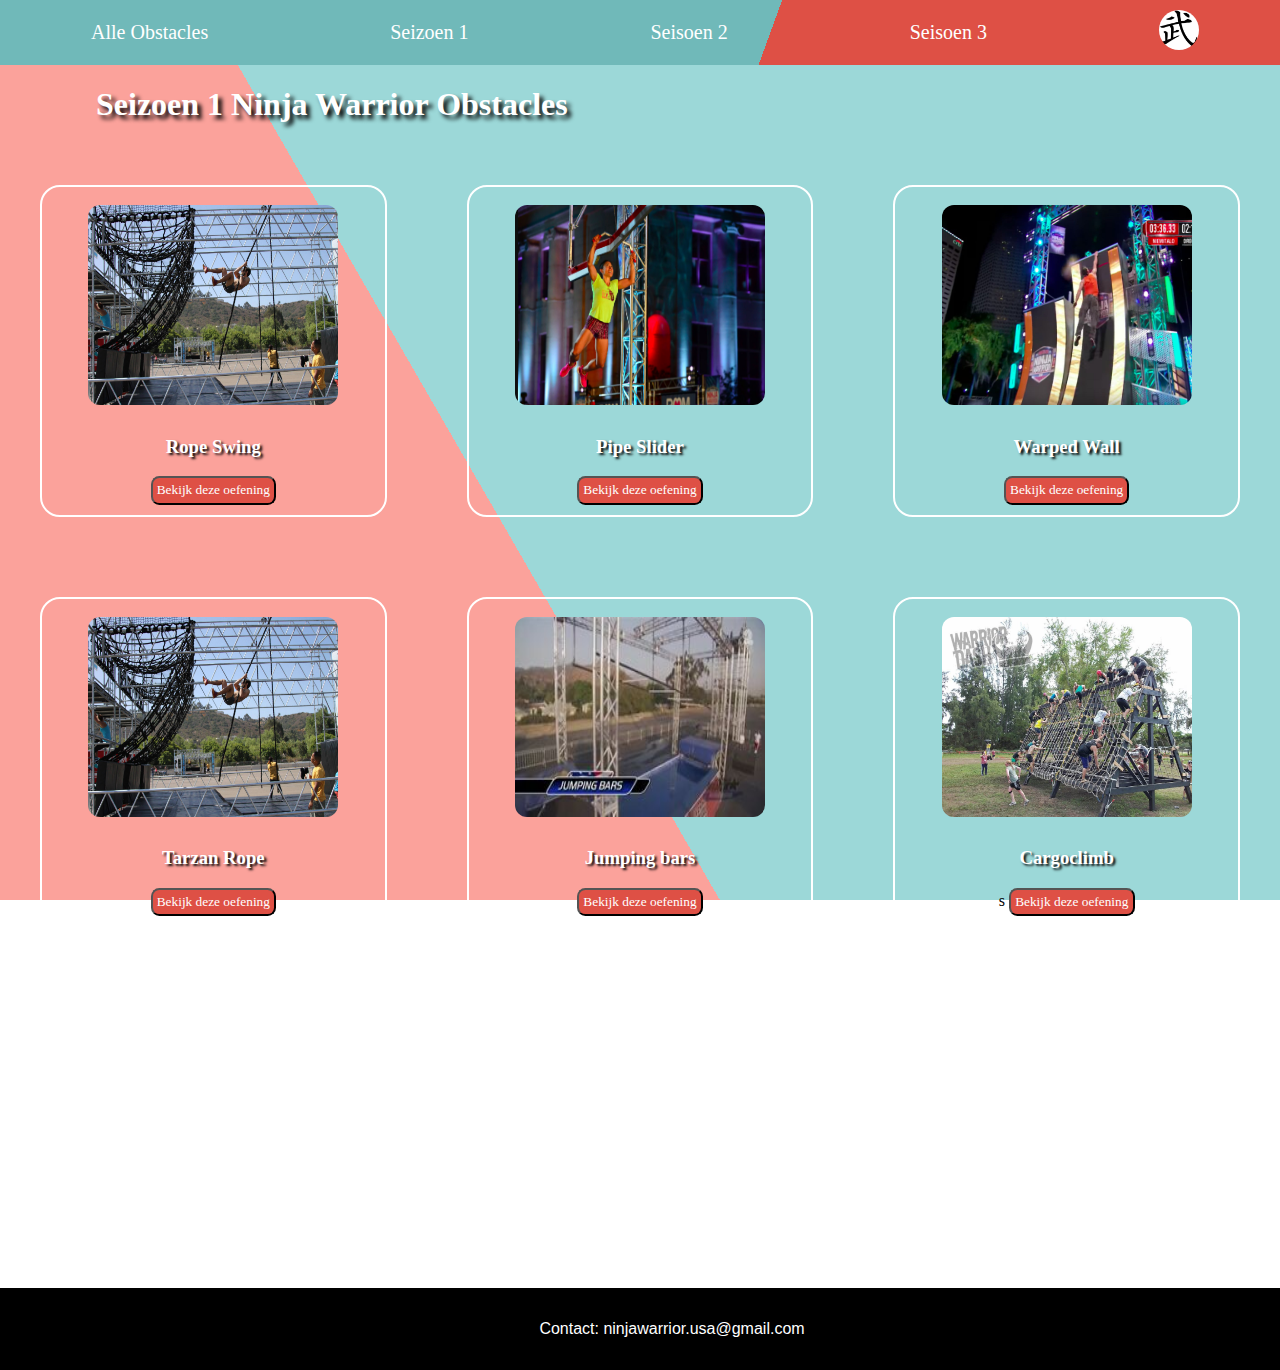
<file: s1.html>
<!DOCTYPE html>
<html lang="en">

<head>
    <meta charset="UTF-8">
    <meta name="viewport" content="width=device-width, initial-scale=1.0">
    <title>Document</title>
    <link rel="stylesheet" type="text/css" href="style.css">
</head>

<body>
    <header>
        <nav>
            <ul>


                <li><a href="Alle.html">Alle Obstacles</a></li>
                <li><a href="s1.html">Seizoen 1</a></li>
                <li><a href="s2.html">Seisoen 2</a></li>
                <li><a href="s3.html">Seisoen 3</a></li>
                <li><img src="img/s-l300.jpg" alt="" /></li>

            </ul>
        </nav>

        <nav class="nav-mobile">
            <ul>


                <li><a href="Alle.html">Alle Obstacles</a></li>
                <li>
                    <a href="">Seizoenen</a>
                    <ul>
                        <li><a href="s1.html">Seizoen 1</a></li>
                        <li><a href="s2.html">Seisoen 2</a></li>
                        <li><a href="s3.html">Seisoen 3</a></li>

                    </ul>
                <li><img src="img/s-l300.jpg" alt="" /></li>

                <!-- dropdown van https://codepen.io/massiebn/pen/KrJvi en een beetje hulp van Martijn-->
            </ul>
        </nav>

    </header>


    <main>
        <h1>Seizoen 1 Ninja Warrior Obstacles</h1>
        <section>
            <article>
                <img id="img" onmouseover="changeImage()" src="img/rope.jpg" alt="">
                <!--
            Bron:https://theamericanprizewinninglinks.blogspot.com/2011/03/american-ninja-warrior-rope-swing.html-->

                <h3>Rope Swing</h3>

                <button type="button" onclick="sword.play()">Bekijk deze oefening</button>
            </article>

            <article>
                <img src="img/pipe.jpg" alt="">
                <!--Bron:https://www.americanninjawarriornation.com/2017/7/20/16006950/ninja-killer-this-obstacle-was-the-end-of-the-rail-for-a-lot-of-ninjas-->

                <h3>Pipe Slider</h3>

                <button type="button" onclick="sword.play()">Bekijk deze oefening</button>
            </article>

            <article>
                <img src="img/wwall.jpg" alt="">
                <!--Bron: https://www.americanninjawarriornation.com/2019/4/11/18306334/warped-wall-evolution-as-the-ninjas-get-better-the-obstacles-get-harder-->

                <h3>Warped Wall</h3>

                <button type="button" onclick="sword.play()">Bekijk deze oefening</button>
            </article>

            <article>
                <img src="img/tarzan.jpg" alt="">
                <!--Bron:https://theamericanprizewinninglinks.blogspot.com/2011/03/american-ninja-warrior-rope-swing.html-->

                <h3>Tarzan Rope</h3>

                <button class="btn-4" type="button" onclick="sword.play()">Bekijk deze oefening</button>
            </article>

            <article>
                <img src="img/Jumping_Bars.jpg" alt="">
                <!--https://sasukepedia.fandom.com/wiki/Jumping_Bars-->

                <h3>Jumping bars</h3>

                <button type="button" onclick="sword.play()">Bekijk deze oefening</button>
            </article>

            <article>
                <img src="img/cargo-climb.jpg" alt="" onclick="sword.play()">
                <!--https://thewishfactor.wordpress.com/tag/cargo-climb/-->

                <h3>Cargoclimb</h3>
                s
                <button type="button" onclick="sword.play()">Bekijk deze oefening</button>
            </article>
        </section>
    </main>
    <footer>
        Contact: ninjawarrior.usa@gmail.com
    </footer>
    <script src="js/js.js"></script>
</body></html>
</file>
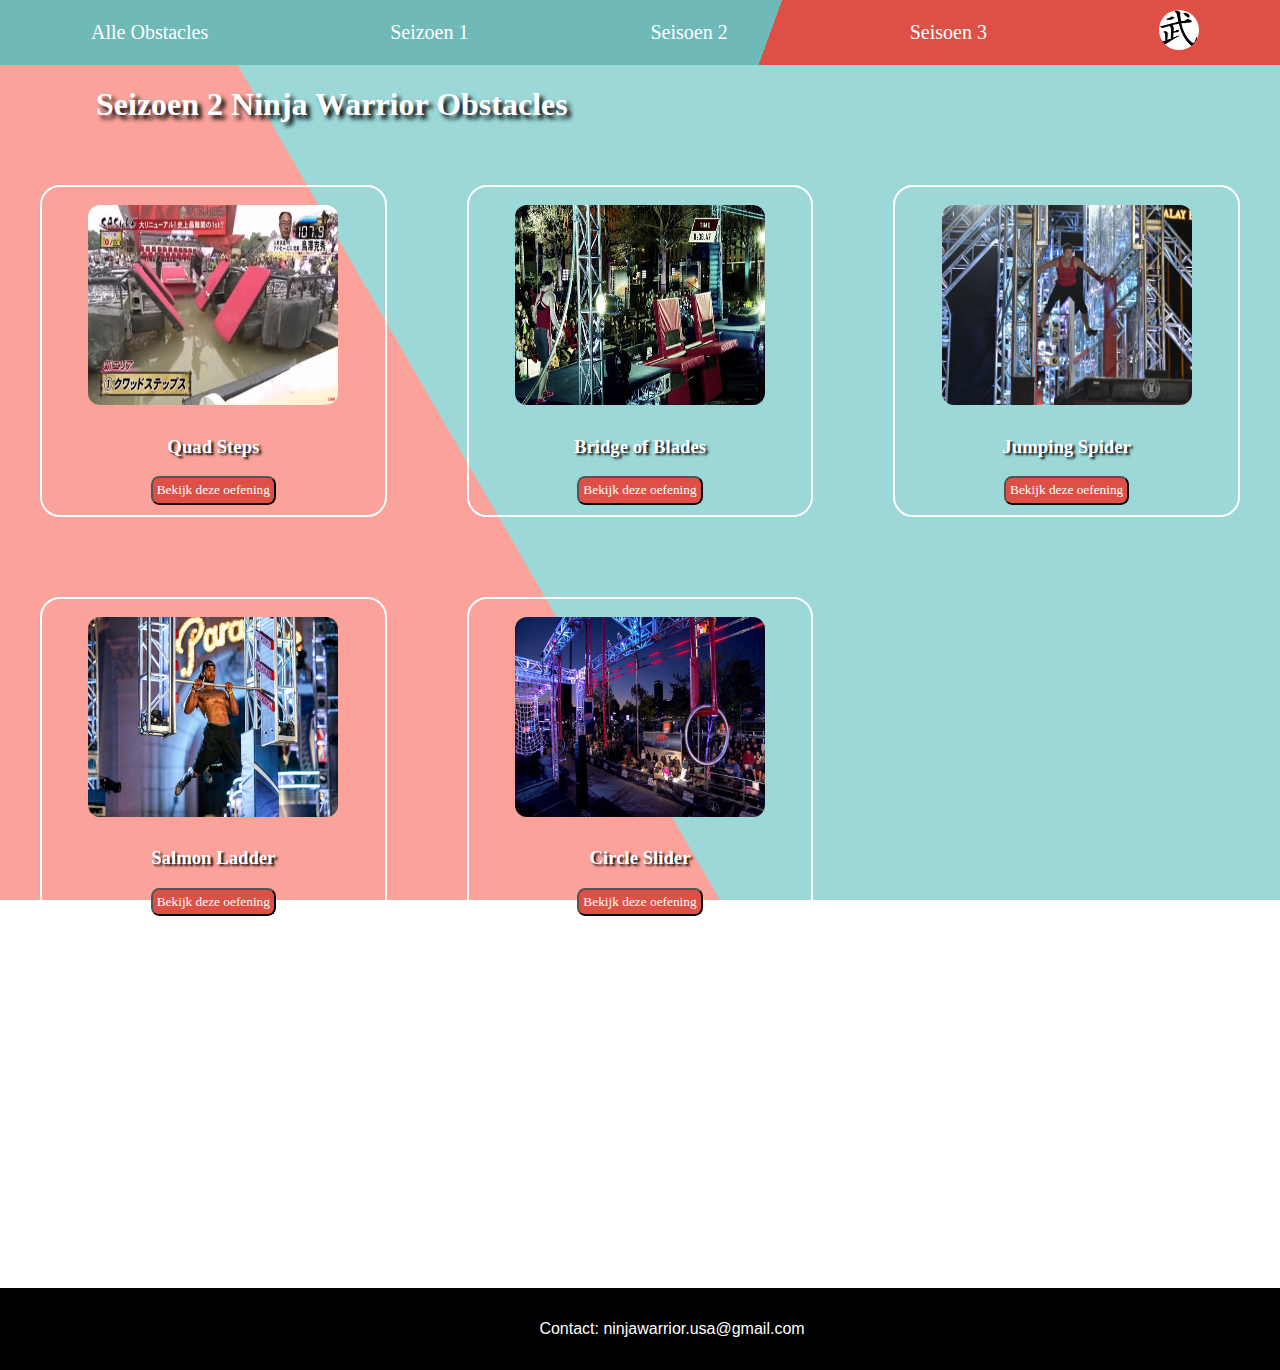
<file: s2.html>
<!DOCTYPE html>
<html lang="en">

<head>
    <meta charset="UTF-8">
    <meta name="viewport" content="width=device-width, initial-scale=1.0">
    <title>Document</title>
    <link rel="stylesheet" type="text/css" href="style.css">
</head>

<body>
    <header>
        <nav>
            <ul>


                <li><a href="Alle.html">Alle Obstacles</a></li>
                <li><a href="s1.html">Seizoen 1</a></li>
                <li><a href="s2.html">Seisoen 2</a></li>
                <li><a href="s3.html">Seisoen 3</a></li>
                <li><img src="img/s-l300.jpg" alt="" /></li>

                <!-- dropdown van https://codepen.io/massiebn/pen/KrJvi en een beetje hulp van Martijn-->

            </ul>
        </nav>

        <nav class="nav-mobile">
            <ul>


                <li><a href="Alle.html">Alle Obstacles</a></li>
                <li>
                    <a href="">Seizoenen</a>
                    <ul>
                        <li><a href="s1.html">Seizoen 1</a></li>
                        <li><a href="s2.html">Seisoen 2</a></li>
                        <li><a href="s3.html">Seisoen 3</a></li>

                    </ul>
                <li><img src="img/s-l300.jpg" alt="" /></li>







            </ul>
        </nav>

    </header>

    <main>
        <h1>Seizoen 2 Ninja Warrior Obstacles</h1>
        <section>
            <article>
                <img src="img/quadsteps.png" alt="">
                <!--Bron:https://theamericanprizewinninglinks.blogspot.com/2011/03/american-ninja-warrior-rope-swing.html-->

                <h3>Quad Steps</h3>
                <button type="button" onclick="sword.play()">Bekijk deze oefening</button>

            </article>

            <article>
                <img src="img/bridgeblade.jpg" alt="">
                <!--https://twitter.com/ninjawarrior-->

                <h3>Bridge of Blades</h3>
                <button type="button" onclick="sword.play()">Bekijk deze oefening</button>

            </article>

            <article>
                <img src="img/jumping%20spider.jpg" alt="">
                <!--https://www.americanninjawarriornation.com/2016/10/21/13363182/jumping-spider-should-it-stay-or-go-away-->

                <h3>Jumping Spider</h3>

                <button type="button" onclick="sword.play()">Bekijk deze oefening</button>
            </article>

            <article>
                <img src="img/salmonladder.jpg" alt="">
                <!--https://www.esquire.com/entertainment/tv/tips/a37089/what-is-salmon-ladder-american-ninja-warrior/-->

                <h3>Salmon Ladder</h3>

                <button type="button" onclick="sword.play()">Bekijk deze oefening</button>
            </article>

            <article>
                <img src="img/circlelslider.jpg" alt="">
                <!--http://www.ninjawarrior.info/about-ninja-warrior.html-->

                <h3>Circle Slider</h3>

                <button type="button" onclick="sword.play()">Bekijk deze oefening</button>
            </article>
        </section>
    </main>
    <footer>
        Contact: ninjawarrior.usa@gmail.com
    </footer>
    <script src="js/js.js"></script>
</body></html>
</file>
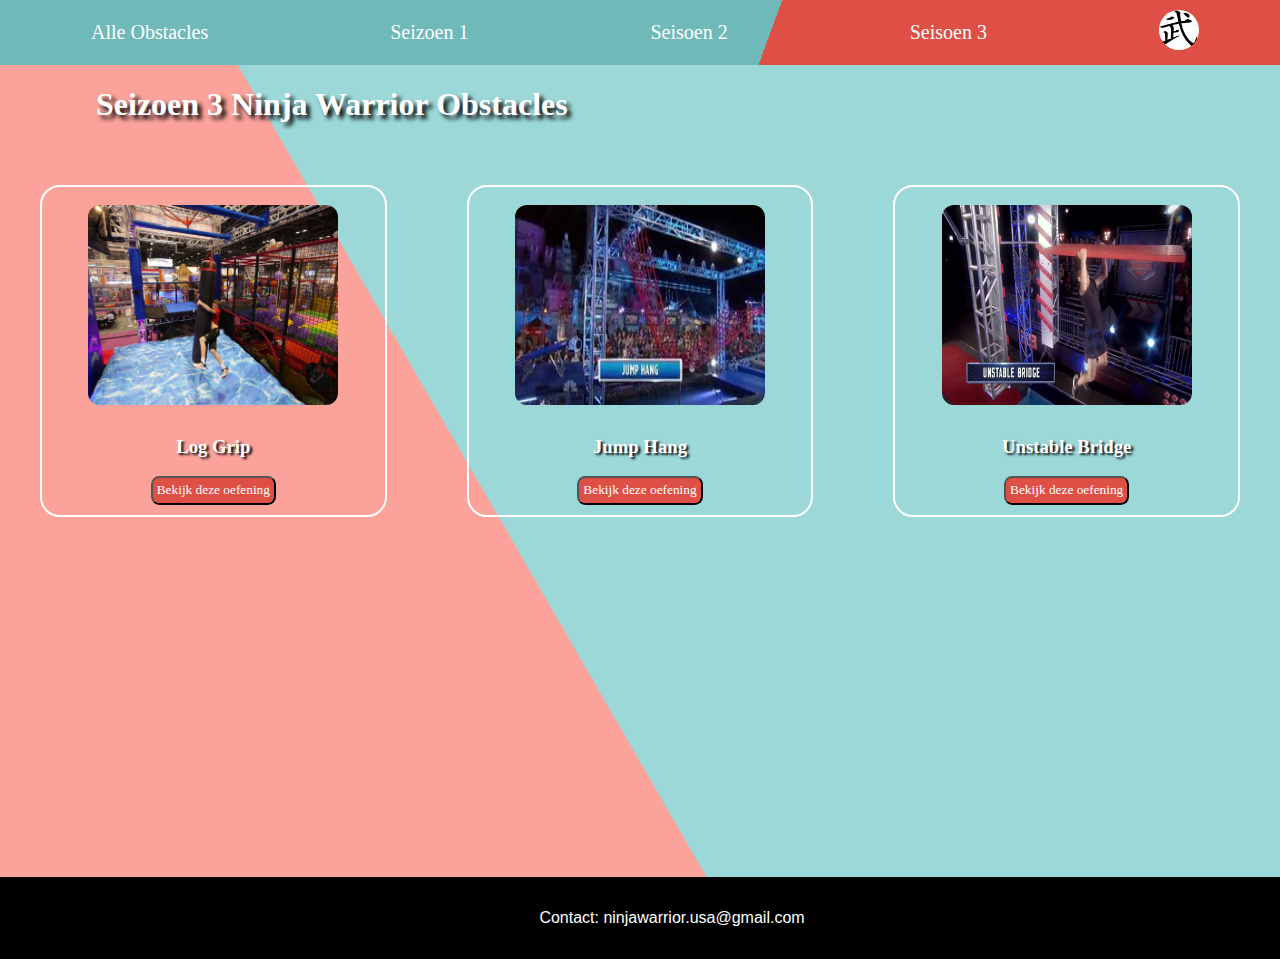
<file: s3.html>
<!DOCTYPE html>
<html lang="en">

<head>
    <meta charset="UTF-8">
    <meta name="viewport" content="width=device-width, initial-scale=1.0">
    <title>Document</title>
    
    <link rel="stylesheet" type="text/css" href="style.css">
</head>


<body>
    <header>
        <nav>
            <ul>


                <li><a href="Alle.html">Alle Obstacles</a></li>
                <li><a href="s1.html">Seizoen 1</a></li>
                <li><a href="s2.html">Seisoen 2</a></li>
                <li><a href="s3.html">Seisoen 3</a></li>
                <li>


                    <img src="img/s-l300.jpg" alt="" />

                </li>
                <!-- dropdown van https://codepen.io/massiebn/pen/KrJvi en een beetje hulp van Martijn-->


            </ul>
        </nav>

        <nav class="nav-mobile">
            <ul>


                <li><a href="Alle.html">Alle Obstacles</a></li>
                <li>
                    <a href="">Seizoenen</a>
                    <ul>
                        <li><a href="s1.html">Seizoen 1</a></li>
                        <li><a href="s2.html">Seisoen 2</a></li>
                        <li><a href="s3.html">Seisoen 3</a></li>

                    </ul>
                <li>


                    <img src="img/s-l300.jpg" alt="" />

                </li>







            </ul>
        </nav>

    </header>

    <main>
        <h1>Seizoen 3 Ninja Warrior Obstacles</h1>
        <section>
            <article>
                <img src="img/log%20grip.jpg" alt="">
                <!--https://www.ninjawarriorsolutions.com/product/coming-soon-log-grip/-->

                <h3>Log Grip</h3>

                <button type="button" onclick="sword.play()">Bekijk deze oefening</button>
            </article>


            <article>
                <img src="img/Jump_Hang.jpg" alt="">
                <!--https://sasukepedia.fandom.com/wiki/Jump_Hang-->

                <h3>Jump Hang</h3>

                <button type="button" onclick="sword.play()">Bekijk deze oefening</button>
            </article>

            <article>
                <img src="img/unstable%20bridge.png" alt="">
                <!--https://www.aussieninjawarrior.com.au/ausnw-season-1-episode-9/australian-ninja-warrior-season-1-grand-final-unstable-bridge/-->

                <h3>Unstable Bridge</h3>

                <button type="button" onclick="sword.play()">Bekijk deze oefening</button>
            </article>

        </section>
    </main>
    <footer>
        Contact: ninjawarrior.usa@gmail.com
    </footer>
    
    <script src="js/js.js"></script>
</body></html>
</file>
<file: style.css>
body {
    background: linear-gradient(240deg, #9CD8D8 60%, #FBA29B 60%);
    margin: 0;
    background-repeat: no-repeat;
    background-attachment: fixed;
    /*bron: https://stackoverflow.com/questions/2869212/css3-gradient-background-set-on-body-doesnt-stretch-but-instead-repeats dooe Bryan Downing
    /*cursor: url(img/Group%201.png), auto;*/
}

h1 {
    text-align: left;
    margin-left: 2em;
    font-family: 'Permanent Marker', cursive;
    color: white;
    text-shadow: 0.125em 0.125em 0.125em #040405;
}

h3 {
    font-family: 'Permanent Marker', cursive;
    color: white;
    text-shadow: 0.125em 0.125em 0.125em #040405;
}

p {
    text-align: left;
    width: 30em;
    font-family: 'Permanent Marker', cursive;
    color: white;
    text-shadow: 0.125em 0.125em 0.125em #040405;
    margin-left: 5em;
}

/*nav*/
nav {
    background: linear-gradient(110deg, #70B9B9 60%, #DE5045 60%);
    /*Bron: https://blog.prototypr.io/css-only-multi-color-backgrounds-4d96a5569a20 door KEdar.*/
}

/*nav image*/
img {
    width: 2em;
    border-radius: 50%;
    padding: 0.5em
}

nav ul {
    list-style-type: none;
    margin: 0;
    padding: 0;
    display: flex;
    justify-content: space-around;
    align-items: center;
    font-family: 'Permanent Marker', cursive;
    font-size: 1.25em;
    
}

/*verstop dropdown*/
.nav-mobile {
    display: none;
}

nav ul ul {
    display: none;
    position: absolute;
}

nav ul li:hover > ul {
    display: inherit;
    background-color: #70B9B9;
}

nav a {
    text-decoration: none;
    text-align: center;
    display: flex;
    padding-left: 1em;
    padding-right: 1em;
    color: white;
}

nav a:hover {
    background-color: #F39F9F;
    color: black;
    transition: 1s;

}

nav a:active {
    color: red;
}

nav a:focus {
    outline: dotted;
}

/*buttons*/
.opgeven {
    margin-left: 5.9em
}

button {
    border-radius: 0.625em;
    font-family: 'Permanent Marker', cursive;
    background-color: #DE5045;
    padding: 0.3125em;
    color: white;
}

button:hover {
    transition: 0.4s;
    color: #FFFFFF;
    background-color: #0053ba;
    
}

button:focus {
    outline: dotted;
}

/*articles*/

article img {
    width: 15.625em;
    height: 12.5em;
    border-radius: 1.25em;
}

article img:hover {
    opacity: 0.8;
    
}

article {
    border: 0.125em solid;
    border-radius: 1.25em;
    border-color: white;
    padding: 0.625em;
    margin: 2.5em;
    text-align: center;
    transition: transform ease-in-out 0.3s;
}


article:hover {
    border-color: #DE5045;
    transform: scale(1.1);
    /*transform: rotate(720deg);*/
    transition: 1s;
    /*background:  linear-gradient(110deg, #70B9B9 60%, #DE5045 60%);*/

}

/*3 kolommen*/
section {
    display: grid;
    grid-template-columns: 1fr 1fr 1fr;

}

/*detailpagina web*/
h1:last-of-type {
    text-align: left;
    margin-left: 3em;

}


.ropeswing {
    width: 35em;
    height: auto;
    margin-left: 5em;
    border-radius: 0;
    
}

#klik {
    margin-left: 6em;
}

/*Formulier verstoppen*/
div {
    display: none;
    
}

div.show {
    display: block;
}


/*Formulier*/
form {
    padding: 5em;
    display: flex;
    flex-direction: column;
    width: 25em;
}

label {
    font-family: 'Permanent Marker', cursive;
    color: white;
    text-shadow: 0.06em 0.125em 0.06em #040405;
    padding: 0.5em;
}

input {
    font-family: 'Permanent Marker', cursive;

}


input,
textarea {
    border-color: #DE5045;
    border-radius: 1em;
    padding-left: 0.7em;
}

input[type="submit"] {
    padding: 0.5em;
    width: 10em;
    margin-top: 2em;
    border-radius: 2em;
    background-color: #9ADEEF;
}

input[type="submit"]:hover {
    padding: 0.5em;
    width: 20em;
    margin-top: 2em;
    border-radius: 2em;
    color: white;
    text-shadow: 0.06em 0.125em 0.06em #040405;
    background-color: #0053ba;
    transition: all 0.5s ease;
}
input:focus {
    outline: dotted;
}

input[type="radio"] {
    color: red;
    width: 1em;
    height: 1em;
    
}

input[type="radio"]:checked {
    color: deepskyblue;
    transition: 0.5s ease; 
}

input[type="radio"]:hover {
    
}

/*footer*/

footer {
    font-family: 'Roboto', sans-serif;
    text-align: center;
    color: white;
    background-color: black;
    padding: 2em;
    margin-top: 5em;
    position: static;
    width: 100%;
    bottom: 0;
    margin-top: 20em;
}


/*ipad formaat*/
@media only screen and (max-width: 68.125em) {

    .nav-mobile {
        display: flex;
    }

    nav {
        display: none;
    }

    /*https://codepen.io/andornagy/pen/xhiJH door Andor Nagy*/

    nav ul {
        display: flex;
        justify-content: center;
    }

    img {
        width: 1.5em;
        border-radius: 50%;
    }

    section {
        grid-template-columns: 1fr 1fr;
    }

    /*detailpagina*/

    .ropeswing {
        width: 25em;
        height: auto;
        margin-left: 2em;
    }
    
    #klik {
    margin-left: 1em;
    }
    .opgeven {
        margin-left: 1em
    }

    p {
        margin: 1em;
    }

    form {
        ;
        display: flex;
        flex-direction: column;
        width: 25em;
        margin-left: -4em;
    }
}

/*iphone formaat*/
@media only screen and (max-width: 45em) {
    .nav-mobile {
        display: flex;
    }

    nav {
        display: none;
    }

    /*https://codepen.io/andornagy/pen/xhiJH door Andor Nagy*/

    section {
        grid-template-columns: 1fr;

    }

    article {
        padding: 0.3125em;
        margin: 2.5em;
    }

    img {
        width: 1.5em;
        border-radius: 50%;

    }

    /*detailpagina*/

    .ropeswing {
        width: 20em;
        height: auto;
        margin-left: 0.5em;
    }

    p {
        margin: 1em;
        width: 23em;
        font-size: 0.875em;
    }

    form {
        padding-top: 5em;
        padding-bottom: 5em;
        display: flex;
        flex-direction: column;
        width: 20em;
        margin-left: -4em
    }
</file>
